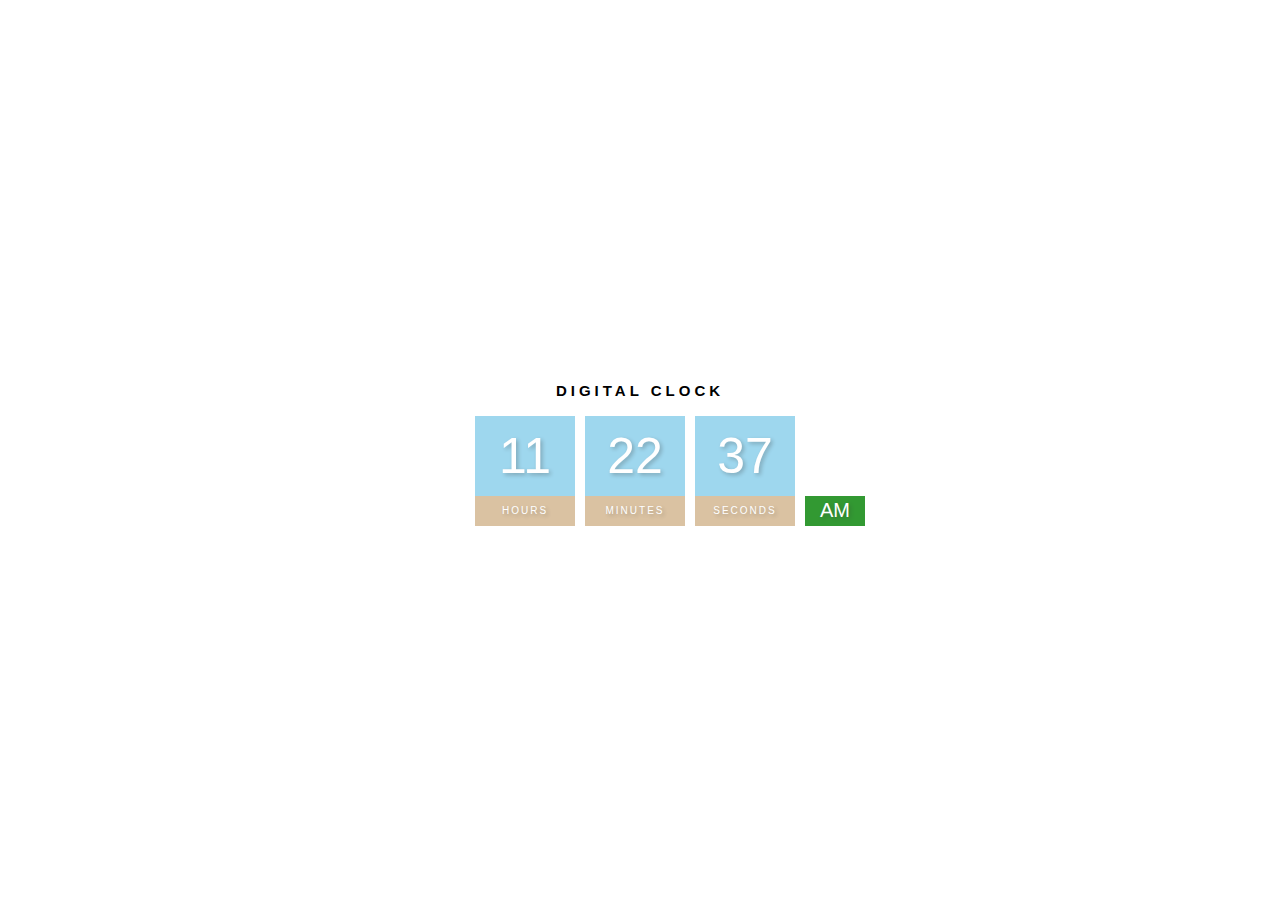
<file: Digitalclock/index.html>
<!DOCTYPE html>
<html lang="en">
<head>
    <meta charset="UTF-8">
    <meta http-equiv="X-UA-Compatible" content="IE=edge">
    <meta name="viewport" content="width=device-width, initial-scale=1.0">
    <title>Document</title>
    <link rel="stylesheet" href="style.css">
</head>
<body>
    <h2>Digital Clock</h2>
    <div class="clock">
        <div>
            <span id="hour">00</span>
            <span class="text">Hours</span>
        </div>
        <div>
            <span id="minutes">00</span>
            <span class="text">Minutes</span>
        </div>
        <div>
            <span id="Seconds">00</span>
            <span class="text">Seconds</span>
        </div>
        <div>
            <span id="ampm">AM</span>
        </div>
    </div>
    <script src="index.js"></script>
</body>
</html>
</file>
<file: Digitalclock/style.css>
body{
    margin: 0;
    font-family: sans-serif;
    display: flex;
    flex-direction: column;
    align-items: center;
    height: 100vh;
    justify-content: center;
    background: url(https://i.gifer.com/QlQV.gif);
    background-repeat: no-repeat;
    background-size: cover;
}

h2{
    text-transform: uppercase;
    letter-spacing: 4px;
    font-size: 15px;
    text-align: center;
    color:rgb(0, 0, 0);
    font-weight: bold;    
}

.clock{
    display: flex;
}

.clock div{
    margin: 5px;
    position: relative;
}

.clock span{
    width: 100px;
    height: 80px;
    background-color:skyblue;
    opacity: 0.8;
    color: white;
    display: flex;
    justify-content: center;
    align-items: center;
    font-size: 50px;
    text-shadow: 2px 2px 4px rgb(0, 0, 0, 0.3);
}

.clock .text{
    height: 30px;
    font-size: 10px;
    text-transform: uppercase;
    letter-spacing: 2px;
    background: tan;
    opacity: 0.8;
}

.clock #ampm{
    bottom: 0;
    position: absolute;
    width: 60px;
    height: 30px;
    font-size: 20px;
    background-color: green;
}
</file>
